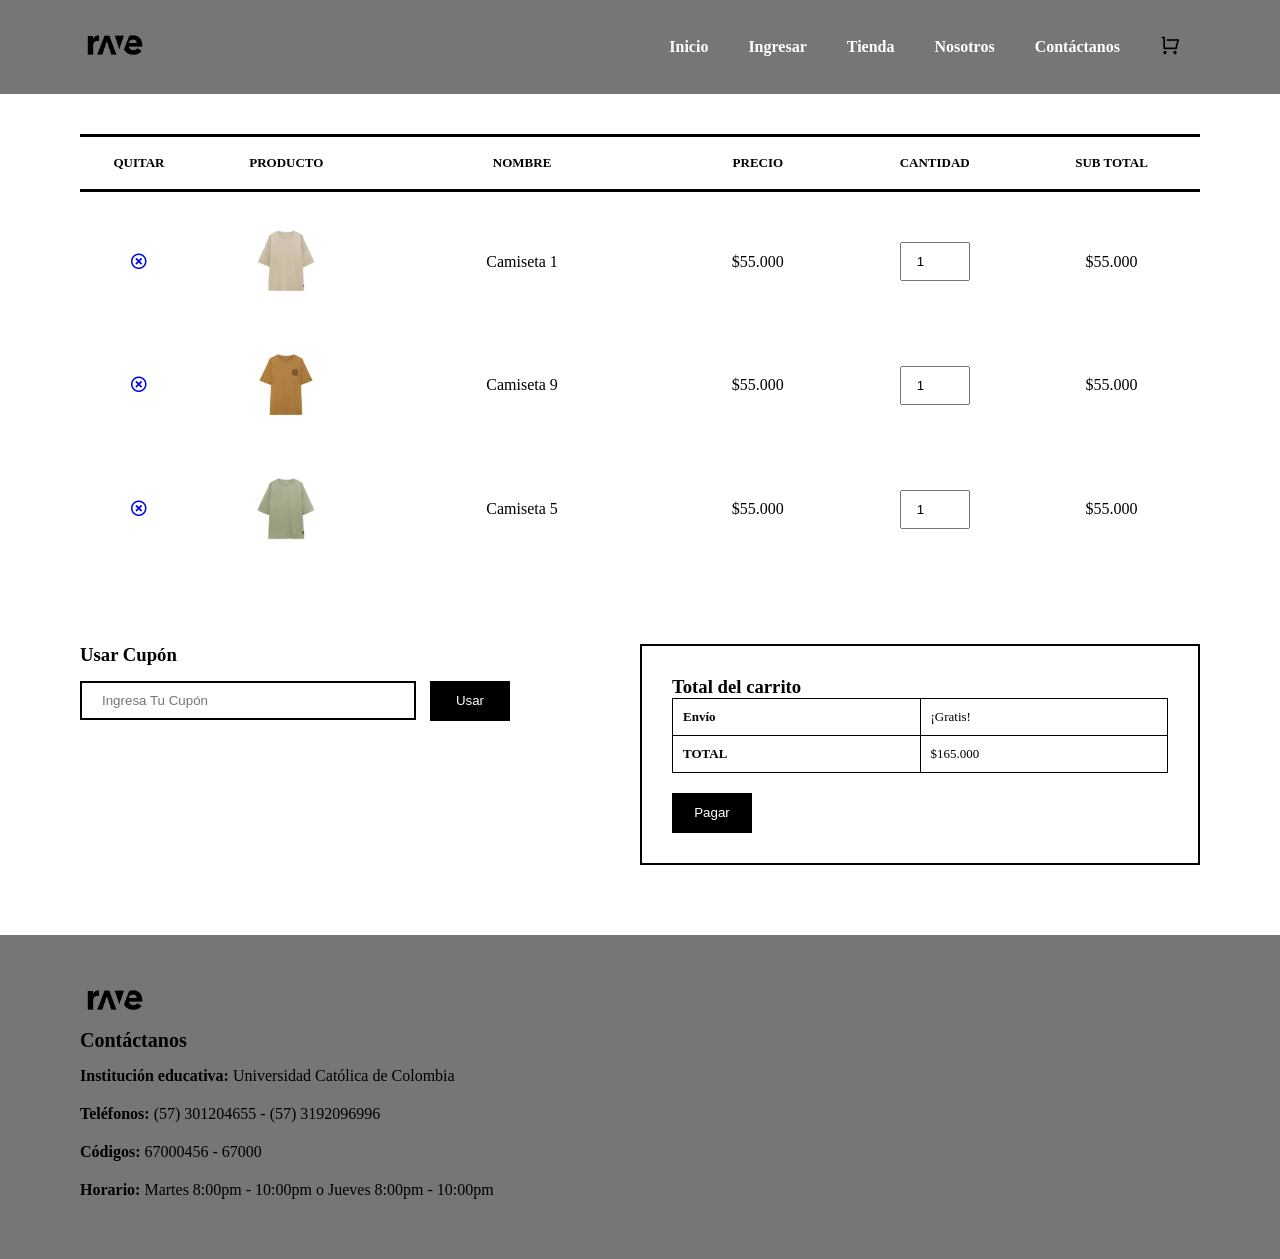
<file: ArquitecturaCRUDApp/src/main/resources/static/html/carrito.html>
<!DOCTYPE html>
<html>
<head>
	<meta charset="utf-8">
	<meta name="viewport" content="width=device-width, initial-scale=1">
	<title>Carrito de compras</title>
	<link rel="stylesheet" type="text/css" href="../estilos/index.css">
	<link rel="stylesheet" href="https://cdnjs.cloudflare.com/ajax/libs/font-awesome/5.15.2/css/all.min.css">
</head>
<body>

	<section id="header">
		<a href="#"><img src="../imagenes/logo.png" class="logo"></a>

		<div>
			<ul id="navbar">
				<li><a href="../index.html">Inicio</a></li>
				<li><a href="../html/login.html">Ingresar</a></li>
				<li><a href="../html/shop.html">Tienda</a></li>
				<li><a href="../nosotros.html">Nosotros</a></li>
				<li><a href="#contacto">Contáctanos</a></li>
				<li><a href="#"><img src="../imagenes/cart.png" class="carro"></a></li>
			</ul>				
		</div>
	</section>

	<section id="cart" class="section-p1">
		<table width="100%">
			<thead>
				<tr>
					<td>Quitar</td>
					<td>Producto</td>
					<td>Nombre</td>
					<td>Precio</td>
					<td>Cantidad</td>
					<td>Sub total</td>
				</tr>
			</thead>
			<tbody>
				<tr>
					<td><a href="#"><i class="far fa-times-circle"></i></a></td>
					<td><img src="../imagenes/img1.png"></td>
					<td>Camiseta 1</td>
					<td>$55.000</td>
					<td><input type="number" value="1"></td>
					<td>$55.000</td>
				</tr>

				<tr>
					<td><a href="#"><i class="far fa-times-circle"></i></a></td>
					<td><img src="../imagenes/img9.png"></td>
					<td>Camiseta 9</td>
					<td>$55.000</td>
					<td><input type="number" value="1"></td>
					<td>$55.000</td>
				</tr>

				<tr>
					<td><a href="#"><i class="far fa-times-circle"></i></a></td>
					<td><img src="../imagenes/img5.png"></td>
					<td>Camiseta 5</td>
					<td>$55.000</td>
					<td><input type="number" value="1"></td>
					<td>$55.000</td>
				</tr>								
			</tbody>
		</table>
	</section>

	<section id="cart-add" class="section-p1">
		<div id="cupon">
			<h3>Usar Cupón</h3>
			<div>
				<input type="text" placeholder="Ingresa Tu Cupón">
				<button class="normal">Usar</button>
			</div>
		</div>

		<div id="subtotal">
			<h3>Total del carrito</h3>
			<table>
				<tr>
					<td><strong>Envío</strong></td>
					<td>¡Gratis!</td>
				</tr>
				<tr>
					<td><strong>TOTAL</strong></td>
					<td>$165.000</td>
				</tr>
			</table>
			<button class="normal">Pagar</button>
		</div>
	</section>

	<footer class="section-p1">
		<div class="col" id="contacto">
			<a href="#"><img src="../imagenes/logo.png" class="logo"></a>
			<h4>Contáctanos</h4>
			<p><strong>Institución educativa: </strong>Universidad Católica de Colombia</p>
			<p><strong>Teléfonos: </strong>(57) 301204655 - (57) 3192096996</p>
			<p><strong>Códigos: </strong>67000456 - 67000</p>
			<p><strong>Horario: </strong>Martes 8:00pm - 10:00pm o Jueves 8:00pm - 10:00pm</p>
		</div>
	</footer>

</body>
</html>
</file>
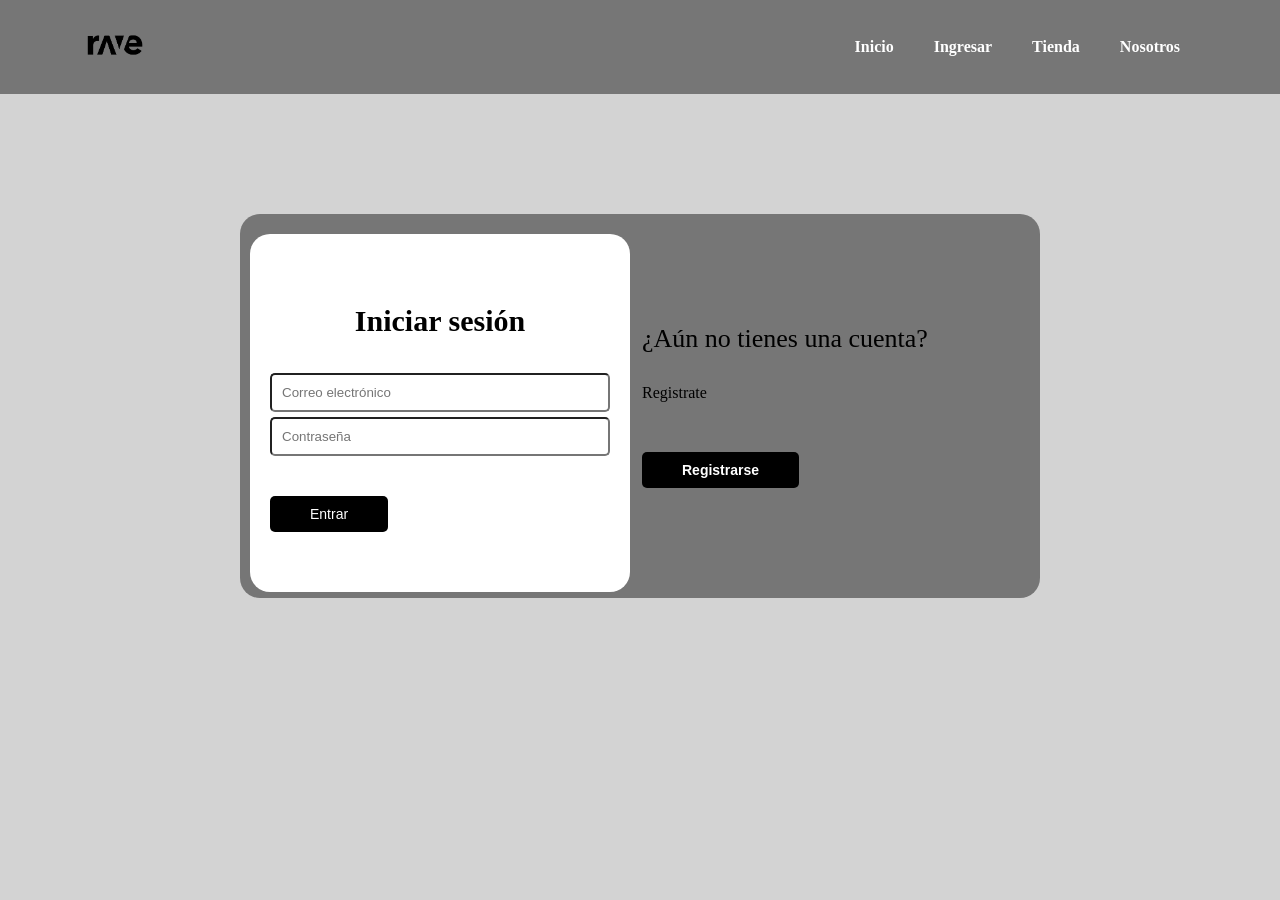
<file: ArquitecturaCRUDApp/src/main/resources/static/html/login.html>
<!DOCTYPE html>
<html>
<head>
	<meta charset="utf-8">
	<meta name="viewport" content="width=device-width, initial-scale=1">
	<link rel="stylesheet" type="text/css" href="../estilos/login.css">
	<link rel="stylesheet" type="text/css" href="../estilos/index.css">

	<title>Login</title>
</head>
<body>

	<section id="header">
		<a href="#"><img src="../imagenes/logo.png" class="logo"></a>

		<div>
			<ul id="navbar">
				<li><a href="../index.html">Inicio</a></li>
				<li><a href="#">Ingresar</a></li>
				<li><a href="../html/shop.html">Tienda</a></li>
				<li><a href="../nosotros.html">Nosotros</a></li>
			</ul>				
		</div>
	</section>	


	<main>
		<div class="contenedor_principal">
			<div class="caja1">
				<div class="caja1-login">
					<h3>¿Tienes una cuenta?</h3>
					<p>Inicia sesión</p>
					<button id="btn_iniciar-sesion">Iniciar sesión</button>
				</div>

				<div class="caja1-register">
					<h3>¿Aún no tienes una cuenta?</h3>
					<p>Registrate</p>
					<button id="btn_Registrarse">Registrarse</button>
				</div>
			</div>

			<div class="caja2">
				<form action="" class="formulario_login">
					<h2>Iniciar sesión</h2>
					<input type="text" placeholder="Correo electrónico">
					<input type="password" placeholder="Contraseña">
					<button><a href="../index.html">Entrar</a></button>
				</form>
				<form action="" class="formulario_Register">
					<h2>Registrarse</h2>
					<input type="text" placeholder="Correo electrónico">
					<input type="text" placeholder="Nombre completo">
					<input type="text" placeholder="Usuario">
					<input type="password" placeholder="Contraseña">
					<select>
						<option disabled selected>Tipo de documento</option>
						<option>Cédula de ciudadanía</option>
						<option>Cédula de extranjería</option>
					</select>
					<input type="text" placeholder="Número de documento">
					<input type="text" placeholder="Teléfono">
					<input type="text" placeholder="Dirección">
					<button>Registrarse</button>
				</form>
			</div>
		</div>
	</main>

	<script src="../js/javascript.js"></script>
</body>
</html>
</file>
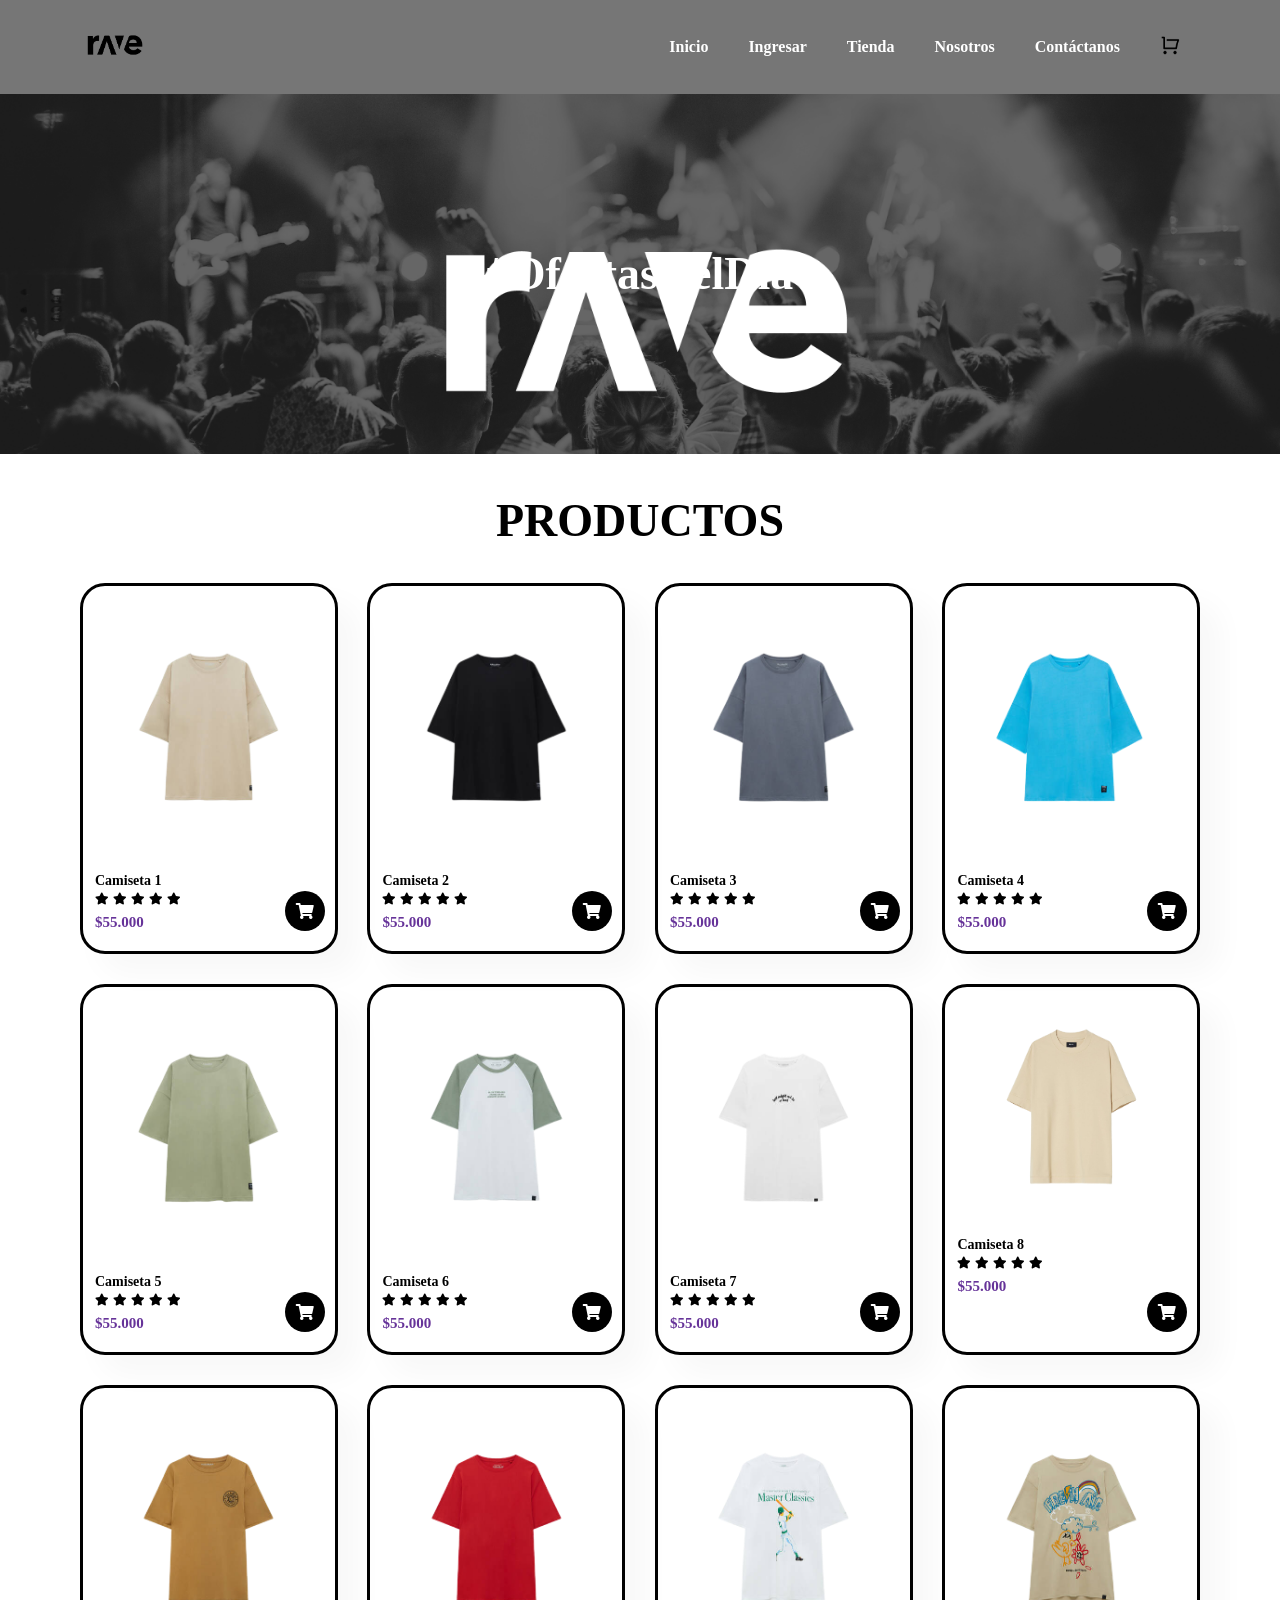
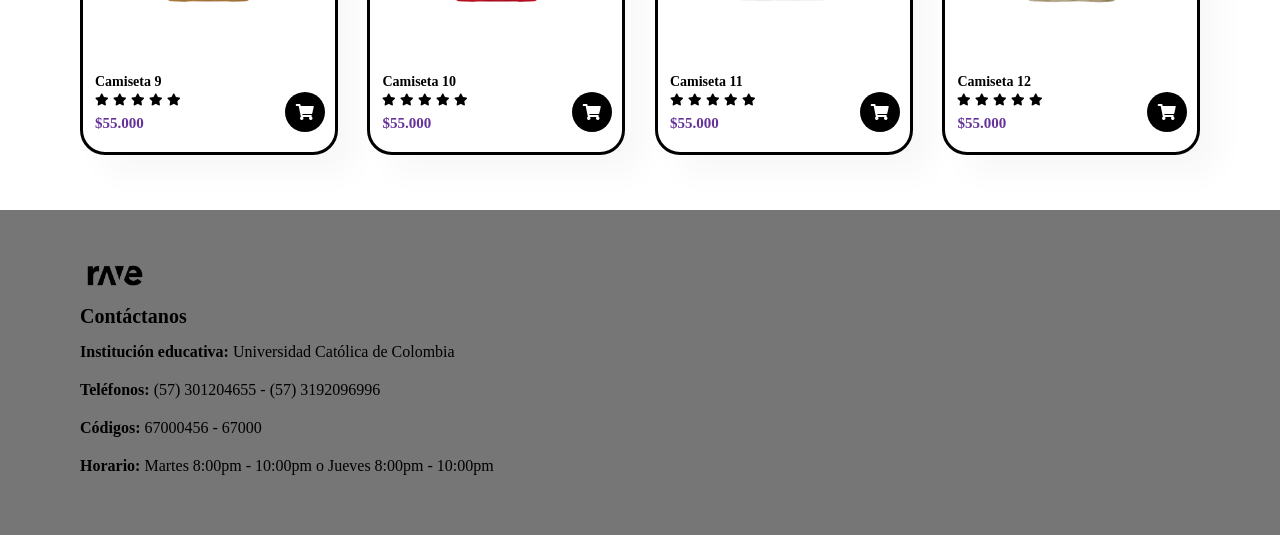
<file: ArquitecturaCRUDApp/src/main/resources/static/html/shop.html>
<!DOCTYPE html>
<html>
<head>
	<meta charset="utf-8">
	<meta name="viewport" content="width=device-width, initial-scale=1">
	<title>Shop</title>

	<link rel="stylesheet" type="text/css" href="../estilos/index.css">
	<link rel="stylesheet" href="https://cdnjs.cloudflare.com/ajax/libs/font-awesome/5.15.2/css/all.min.css">
</head>
<body>
	<section id="header">
		<a href="#"><img src="../imagenes/logo.png" class="logo"></a>

		<div>
			<ul id="navbar">
				<li><a href="../index.html">Inicio</a></li>
				<li><a href="login.html">Ingresar</a></li>
				<li><a href="#">Tienda</a></li>
				<li><a href="nosotros.html">Nosotros</a></li>
				<li><a href="#contacto">Contáctanos</a></li>
				<li><a href="carrito.html"><img src="../imagenes/cart.png" class="carro"></a></li>
			</ul>				
		</div>
	</section>

	<section id="page-header">
		<h2>#OfertasDelDia</h2>
		
	</section>

	<section id="producto1" class="section-p1">
		<h2>PRODUCTOS</h2>
		<div class="pContainer">
			<div class="pro" onclick="window.location.href='show.html'; ">
				<img src="../imagenes/img1.png" alt="">
				<div class="des">
					<h5>Camiseta 1</h5>
					<div class="star">
						<i class="fas fa-star"></i>
						<i class="fas fa-star"></i>
						<i class="fas fa-star"></i>
						<i class="fas fa-star"></i>
						<i class="fas fa-star"></i>
					</div>
					<h4>$55.000</h4>
				</div>
				<!---Cambio1--->
				<a href="#" onclick="addToCart(this)"><i class="fas fa-shopping-cart cart"></i></a>
			</div>

			<div class="pro" onclick="window.location.href='show.html'; ">
				<img src="../imagenes/img2.png" alt="">
				<div class="des">
					<h5>Camiseta 2</h5>
					<div class="star">
						<i class="fas fa-star"></i>
						<i class="fas fa-star"></i>
						<i class="fas fa-star"></i>
						<i class="fas fa-star"></i>
						<i class="fas fa-star"></i>
					</div>
					<h4>$55.000</h4>
				</div>
				<a href="#"><i class="fas fa-shopping-cart cart"></i></a>
			</div>

			<div class="pro">
				<img src="../imagenes/img3.png" alt="">
				<div class="des">
					<h5>Camiseta 3</h5>
					<div class="star">
						<i class="fas fa-star"></i>
						<i class="fas fa-star"></i>
						<i class="fas fa-star"></i>
						<i class="fas fa-star"></i>
						<i class="fas fa-star"></i>
					</div>
					<h4>$55.000</h4>
				</div>
				<a href="#"><i class="fas fa-shopping-cart cart"></i></a>
			</div>


			<div class="pro">
				<img src="../imagenes/img4.png" alt="">
				<div class="des">
					<h5>Camiseta 4</h5>
					<div class="star">
						<i class="fas fa-star"></i>
						<i class="fas fa-star"></i>
						<i class="fas fa-star"></i>
						<i class="fas fa-star"></i>
						<i class="fas fa-star"></i>
					</div>
					<h4>$55.000</h4>
				</div>
				<a href="#"><i class="fas fa-shopping-cart cart"></i></a>
			</div>


			<div class="pro">
				<img src="../imagenes/img5.png" alt="">
				<div class="des">
					<h5>Camiseta 5</h5>
					<div class="star">
						<i class="fas fa-star"></i>
						<i class="fas fa-star"></i>
						<i class="fas fa-star"></i>
						<i class="fas fa-star"></i>
						<i class="fas fa-star"></i>
					</div>
					<h4>$55.000</h4>
				</div>
				<a href="#"><i class="fas fa-shopping-cart cart"></i></a>
			</div>


			<div class="pro">
				<img src="../imagenes/img6.png" alt="">
				<div class="des">
					<h5>Camiseta 6</h5>
					<div class="star">
						<i class="fas fa-star"></i>
						<i class="fas fa-star"></i>
						<i class="fas fa-star"></i>
						<i class="fas fa-star"></i>
						<i class="fas fa-star"></i>
					</div>
					<h4>$55.000</h4>
				</div>
				<a href="#"><i class="fas fa-shopping-cart cart"></i></a>
			</div>


			<div class="pro">
				<img src="../imagenes/img7.png" alt="">
				<div class="des">
					<h5>Camiseta 7</h5>
					<div class="star">
						<i class="fas fa-star"></i>
						<i class="fas fa-star"></i>
						<i class="fas fa-star"></i>
						<i class="fas fa-star"></i>
						<i class="fas fa-star"></i>
					</div>
					<h4>$55.000</h4>
				</div>
				<a href="#"><i class="fas fa-shopping-cart cart"></i></a>
			</div>


			<div class="pro">
				<img src="../imagenes/img8.png" alt="">
				<div class="des">
					<h5>Camiseta 8</h5>
					<div class="star">
						<i class="fas fa-star"></i>
						<i class="fas fa-star"></i>
						<i class="fas fa-star"></i>
						<i class="fas fa-star"></i>
						<i class="fas fa-star"></i>
					</div>
					<h4>$55.000</h4>
				</div>
				<a href="#"><i class="fas fa-shopping-cart cart"></i></a>
			</div>


			<div class="pro">
				<img src="../imagenes/img9.png" alt="">
				<div class="des">
					<h5>Camiseta 9</h5>
					<div class="star">
						<i class="fas fa-star"></i>
						<i class="fas fa-star"></i>
						<i class="fas fa-star"></i>
						<i class="fas fa-star"></i>
						<i class="fas fa-star"></i>
					</div>
					<h4>$55.000</h4>
				</div>
				<a href="#"><i class="fas fa-shopping-cart cart"></i></a>
			</div>

			<div class="pro">
				<img src="../imagenes/img10.png" alt="">
				<div class="des">
					<h5>Camiseta 10</h5>
					<div class="star">
						<i class="fas fa-star"></i>
						<i class="fas fa-star"></i>
						<i class="fas fa-star"></i>
						<i class="fas fa-star"></i>
						<i class="fas fa-star"></i>
					</div>
					<h4>$55.000</h4>
				</div>
				<a href="#"><i class="fas fa-shopping-cart cart"></i></a>
			</div>

			<div class="pro">
				<img src="../imagenes/img11.png" alt="">
				<div class="des">
					<h5>Camiseta 11</h5>
					<div class="star">
						<i class="fas fa-star"></i>
						<i class="fas fa-star"></i>
						<i class="fas fa-star"></i>
						<i class="fas fa-star"></i>
						<i class="fas fa-star"></i>
					</div>
					<h4>$55.000</h4>
				</div>
				<a href="#"><i class="fas fa-shopping-cart cart"></i></a>
			</div>

			<div class="pro">
				<img src="../imagenes/img12.png" alt="">
				<div class="des">
					<h5>Camiseta 12</h5>
					<div class="star">
						<i class="fas fa-star"></i>
						<i class="fas fa-star"></i>
						<i class="fas fa-star"></i>
						<i class="fas fa-star"></i>
						<i class="fas fa-star"></i>
					</div>
					<h4>$55.000</h4>
				</div>
				<a href="#"><i class="fas fa-shopping-cart cart"></i></a>
			</div>								
		</div>
	</section>

	<footer class="section-p1">
		<div class="col" id="contacto">
			<a href="#"><img src="../imagenes/logo.png" class="logo"></a>
			<h4>Contáctanos</h4>
			<p><strong>Institución educativa: </strong>Universidad Católica de Colombia</p>
			<p><strong>Teléfonos: </strong>(57) 301204655 - (57) 3192096996</p>
			<p><strong>Códigos: </strong>67000456 - 67000</p>
			<p><strong>Horario: </strong>Martes 8:00pm - 10:00pm o Jueves 8:00pm - 10:00pm</p>
		</div>
	</footer>

</body>
</html>
</file>
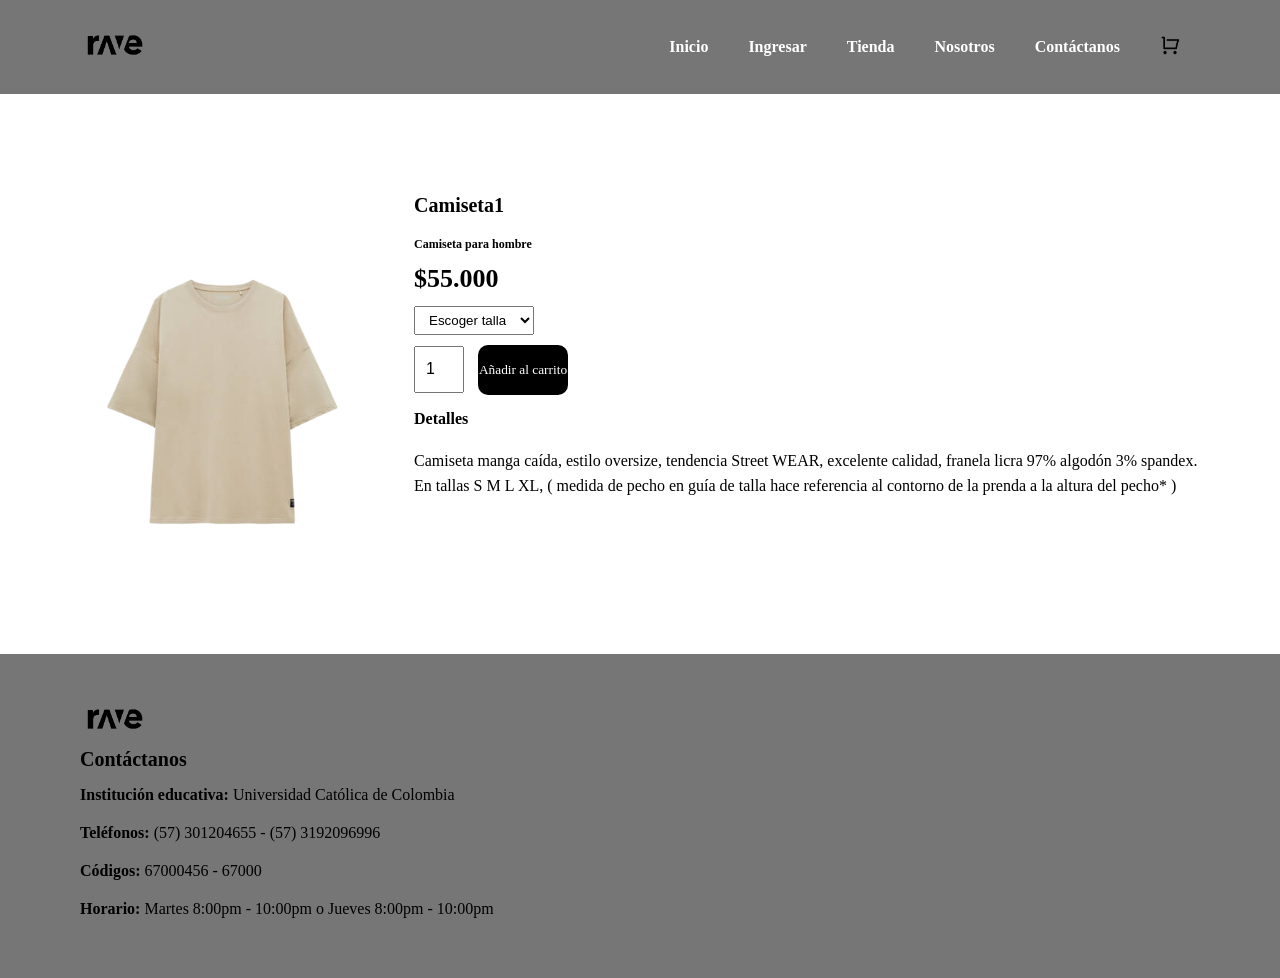
<file: ArquitecturaCRUDApp/src/main/resources/static/html/show.html>
<!DOCTYPE html>
<html>
<head>
	<meta charset="utf-8">
	<meta name="viewport" content="width=device-width, initial-scale=1">
	<title>Shop</title>

	<link rel="stylesheet" type="text/css" href="../estilos/index.css">
	<link rel="stylesheet" href="https://cdnjs.cloudflare.com/ajax/libs/font-awesome/5.15.2/css/all.min.css">
</head>
<body>
	<section id="header">
		<a href="#"><img src="../imagenes/logo.png" class="logo"></a>

		<div>
			<ul id="navbar">
				<li><a href="../index.html">Inicio</a></li>
				<li><a href="login.html">Ingresar</a></li>
				<li><a href="#">Tienda</a></li>
				<li><a href="nosotros.html">Nosotros</a></li>
				<li><a href="#contacto">Contáctanos</a></li>
				<li><a href="carrito.html"><img src="../imagenes/cart.png" class="carro"></a></li>
			</ul>				
		</div>
	</section>

	<section id="ImgDetails" class="section-p1">
		<div class="imageP">
			<img src="../imagenes/img1.png" width="100%" id="mainI">
		</div>

		<div class="details">
			<h4>Camiseta1</h4>
			<h6>Camiseta para hombre</h6>
			<h2>$55.000</h2>
			<select>
				<option disabled selected>Escoger talla</option>
				<option>S</option>
				<option>M</option>
				<option>L</option>
				<option>XL</option>
			</select>
			<input type="number" value="1">
			<button class="normal">Añadir al carrito</button>
			<p><strong>Detalles</strong></p>
			<span>Camiseta manga caída, estilo oversize, tendencia Street WEAR, excelente calidad, franela licra 97% algodón 3% spandex. En tallas S M L XL, ( medida de pecho en guía de talla hace referencia al contorno de la prenda a la altura del pecho* )</span>
		</div>
	</section>	

	<footer class="section-p1">
		<div class="col" id="contacto">
			<a href="#"><img src="../imagenes/logo.png" class="logo"></a>
			<h4>Contáctanos</h4>
			<p><strong>Institución educativa: </strong>Universidad Católica de Colombia</p>
			<p><strong>Teléfonos: </strong>(57) 301204655 - (57) 3192096996</p>
			<p><strong>Códigos: </strong>67000456 - 67000</p>
			<p><strong>Horario: </strong>Martes 8:00pm - 10:00pm o Jueves 8:00pm - 10:00pm</p>
		</div>
	</footer>

</body>
</html>
</file>
<file: ArquitecturaCRUDApp/src/main/resources/static/estilos/index.css>
*{
	margin: 0;
	padding: 0;
	box-sizing: border-box;
}

h1{
	font-size: 50px;
	line-height: 64px;
	/*color: ;*/
}

h2{
	font-size: 46px;
	line-height: 54px;
}

h4{
	font-size: 20px;
}

h6{
	font-weight: 700;
	font-size: 12px;
}

p{
	font-size: 16px;
	margin: 15px 0 20px 0;
}

.section-p1{
	padding: 40px 80px;
}

#header{
	display: flex;
	align-items: center;
	justify-content: space-between;
	padding: 20px 80px;
	background: #767676;
	z-index: 999;
	position: sticky;
	top: 0;
	left: 0;

}

.logo{
	width: 70px;
}

.carro{
	width: 20px;
}

#navbar{
	display: flex;
	align-items: center;
	justify-content: center;
}

#navbar li{
	list-style: none;
	padding: 0 20px;
}

#navbar li a{
	text-decoration: none;
	font-size: 16px;
	font-weight: 600;
	color: white;
	transition: 0.3s ease;
}

#navbar li a:hover{
	color: black;
}

#home{
	background-image: url("../imagenes/hero4.png");
	background-size: cover;
	height: 90vh;
	width: 100%;
}

#producto1{
	text-align: center;
}

#producto1 .pContainer{
	display: flex;
	justify-content: space-between;
	padding-top: 20px;
	flex-wrap: wrap;
}

#producto1 .pro{
	width: 23%;
	min-width: 250px;
	padding: 10px 12px;
	border: 3px solid black;
	border-radius: 25px;
	cursor: pointer;
	box-shadow: 20px 20px 30px rgba(0, 0, 0, 0.03);
	margin: 15px 0;
	transition: 0.2s ease;
	position: relative;
}

#producto1 .pro img{
	width: 75%;
	border-radius: 20px;

}

#producto1 .pro:hover{
	box-shadow: 20px 20px 30px rgba(0, 0, 0, 0.2);
}

#producto1 .pro .cart{
	color: white;
	width: 40px;
	height: 40px;
	line-height: 40px;
	border-radius: 50px;
	background-color: black;
	position: absolute;
	bottom: 20px;
	right: 10px;

}

#producto1 .pro .des{
	text-align: start;
	padding: 10px 0;
}

#producto1 .pro .des h5{
	padding-top: 7px;
	font-size: 14px;
}

#producto1 .pro .des i{
	font-size: 12px;
}

#producto1 .pro .des h4{
	padding-top: 7px;
	font-size: 15px;
	font-weight: 700;
	color: rebeccapurple;
}

footer{
	background: #767676;
}

#page-header{
	background-image: url("../imagenes/banner1.png");
	width: 100%;
	height: 40vh;
	background-size: cover;
	display: flex;
	justify-content: center;
	text-align: center;
	flex-direction: column;
	padding: 14px;
	color: white;
}

/*IMAGENES SHOW*/

#ImgDetails .imageP{
	width: 50%;
	margin-right: 50px;
	margin-top: 30px;

}

#ImgDetails{
	display: flex;
	margin-top: 20px;
}

#ImgDetails .details h4{
	padding: 40px 0 20px 0;
}

#ImgDetails .details h2{
	font-size: 26px;
}

#ImgDetails .details select{
	display: block;
	padding: 5px 10px;
	margin-bottom: 10px;
}

#ImgDetails .details input{
	width: 50px;
	height: 47px;
	padding-left: 10px;
	font-size: 16px;
	margin-right: 10px;
}

#ImgDetails .details input:focus{
	outline: none;
}

#ImgDetails .details button{
	border: none;
	font-family: bold;
	border-radius: 10px;
	width: 90px;
	height: 50px;
	background: black;
	color: white;
}

#ImgDetails .details span{
	line-height: 25px;

}

/*CARRITO*/

#cart table{
	width: 100%;
	border-collapse: collapse;
	table-layout: fixed;
	white-space: nowrap;
}

#cart table thead{
	border: 3px solid black;
	border-left: none;
	border-right: none;
}

#cart table thead td{
	font-weight: 700;
	text-transform: uppercase;
	font-size: 13px;
	padding: 18px 0;
}

#cart table tbody tr td{
	padding-top: 15px;
}

#cart table thead td{
	font-size: 13px;

}

#cart table img{
	width: 70px;
}

#cart table td:nth-child(1){
	width: 100px;
	text-align: center;
}

#cart table td:nth-child(2){
	width: 150px;
	text-align: center;
}

#cart table td:nth-child(3){
	width: 250px;
	text-align: center;
}


#cart table td:nth-child(4),
#cart table td:nth-child(5),
#cart table td:nth-child(6){
	width: 150px;
	text-align: center;
}

#cart table td:nth-child(5) input{
	width: 70px;
	padding: 10px 5px 10px 15px;
}

#cart-add{
	display: flex;
	flex-wrap: wrap;
	justify-content: space-between;
}

#cupon{
	width: 50%;
	margin-bottom: 30px;
}

#cupon h3,
#subtotal{
	padding-bottom: 15px;
}

#cupon input{
	padding: 10px 20px;
	outline: none;
	width: 60%;
	margin-right: 10px;
	border: 2px solid black;
}

#cupon button{
	background-color: black;
	border: none;
	color: white;
	cursor: pointer;
	width: 80px;
	height: 40px;
}

#subtotal{
	width: 50%;
	margin-bottom: 30px;
	border: 2px solid black;
	padding: 30px;

}

#subtotal table{
	border-collapse: collapse;
	width: 100%;
	margin-bottom: 20px;
}

#subtotal table td{
	width: 50%;
	border: 1px solid black;
	padding: 10px;
	font-size: 13px;
}

#subtotal button{
	background-color: black;
	border: none;
	color: white;
	cursor: pointer;
	width: 80px;
	height: 40px;
}
</file>
<file: ArquitecturaCRUDApp/src/main/resources/static/estilos/login.css>
*{
	margin: 0;
	padding: 0;
	box-sizing: border-box;
	text-decoration: none;
}
body{
	background-color: lightgray ;
}

main{
	width: 100%;
	padding: 20px;
	margin: auto;
	margin-top: 100px;
}

.contenedor_principal{
	width: 100%;
	max-width: 800px;
	margin: auto;
	position: relative;
}

.caja1{
	width: 100%;
	padding: 10px 20px;
	display: flex;
	justify-content: center;
	background-color: #767676;
	border-radius: 20px;
}

.caja1 div{
	margin: 100px 40px;
	transition: all 500ms;
}

.caja1 div p,
.caja1 div button{
	margin-top: 30px;
}

.caja1 h3{
	font-weight: 400;
	font-size: 26px;
}

.caja1 button{
	padding: 10px 40px;
	border: none;
	background: black;
	font-size: 14px;
	font-weight: 600;
	cursor: pointer;
	color: white;
	outline: none;
	transition: all 300ms;
	border-radius: 5px;
}

.caja1 button:hover{
	background: white;
	color: black;
	border-radius: 5px;
}

/*---FORMULARIOS---*/

.caja2{
	display: flex;
	align-items: center;
	width: 100%;
	max-width: 380px;
	position: relative;
	top: -185px;
	left: 10px;
}


.caja2 form{
	width: 100%;
	padding: 60px 20px;
	background: white;
	position: absolute;
	border-radius: 20px;
}

.caja2 form h2{
	font-size: 30px;
	text-align: center;
	margin-bottom: 20px;
	color: black;
}

.caja2 form input{
	width: 100%;
	margin-top: 5px;
	padding: 10px;
	border-radius: 5px;
}

.caja2 form select{
	width: 100%;
	margin-top: 5px;
	padding: 10px;
	border-radius: 5px;
}

.caja2 form button{
	padding: 10px 40px;
	margin-top: 40px;
	border: none;
	font-size: 14px;
	background: black;
	cursor: pointer;
	outline: none;
	border-radius: 5px;
	color: white;
}

.caja2 form button:hover{
	background: lightgray;
	color: black;
	border-radius: 5px;
}

.caja2 button a{
	color: white;
}

.formulario_login{
	opacity: 1;
	display: block;
}

.formulario_Register{
	display: none;
}


/*---RESPONSIVE DESING---*/

@media screen and (max-width: 850px){
	main{
		margin-top: 50px;
	}

	.caja1{
		max-width: 350px;
		height: 300px;
		flex-direction: column;
		margin: auto;
	}

	.caja2 div{
		margin: 0px;
		position: absolute;
	}

	/*--FORMULARIO--*/

	.caja2{
		top: -10PX;
		left: -5px;
		margin: auto;
	}

	.caja2 form{
		position: relative;
	}
}
</file>
